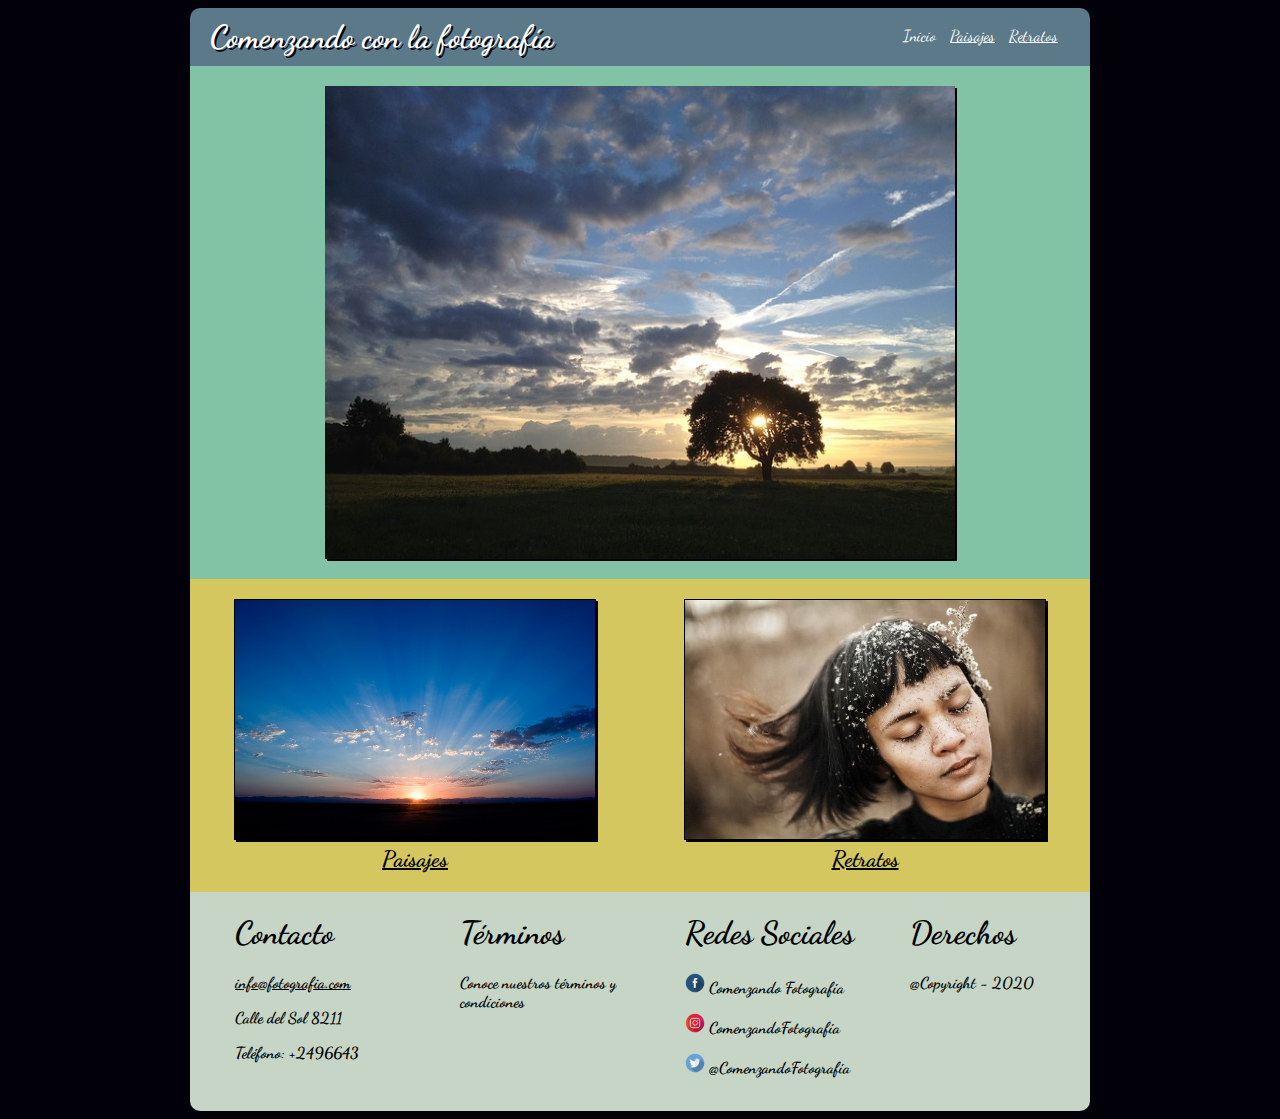
<file: CSS y Diseño Web Responsive/index.html>
<html>
	<head>
		<meta name="viewport" content="width=device-width, initial-scale=1.0">
		<title>Comenzando con la fotografia</title>
		<link rel="stylesheet" href="css/estilos.css">
		<link href='https://fonts.googleapis.com/css?family=Dancing+Script' rel='stylesheet' type='text/css'>
		<meta charset="utf-8">
	</head>
	<body>
		<div class="contenedor">
			<header>
				<h1>
					Comenzando con la fotografía
				</h1>
				<nav>
	        <ul class="menu">
	          <li><a class="active" href="index.html">Inicio</a></li>
	          <li><a href="html/paisajes.html">Paisajes</a></li>
	          <li><a href="html/retratos.html">Retratos</a></li>
	        </ul>
      	</nav>
			</header>
			<section id="imagenCentral">
				<img src="imagenes/imagen1.jpg" alt="Paisaje grande"/>
			</section>
			<section id="imagenSecundaria">
				<div>
					<a href="html/paisajes.html">
						<figure>
							<img id="imagen2" src="imagenes/imagen2.jpg" alt="Paisajes"/>
							<figcaption><strong>Paisajes</strong></figcaption>
						</figure>
					</a>
				</div>
				<div>
					<a href="html/retratos.html">
						<figure>
							<img id="imagen3" src="imagenes/imagen3.jpg" alt="Retratos"/>
							<figcaption><strong>Retratos</strong></figcaption>
						</figure>
					</a>
				</div>
			</section>
			<footer>
				<div class="contacto">
					<h1>Contacto</h1>
					<a href="mailto:info@fotografia.com">info@fotografia.com</a>
					<p>Calle del Sol 8211</p>
					<p>Teléfono: +2496643</p>
				</div>
				<div class="terminos">
					<h1>Términos</h1>
					<p>Conoce nuestros términos y condiciones</p>
				</div>
				<div class="redes">
					<h1>Redes Sociales</h1>
					<p><img id="facebook" src="imagenes/facebook.png" alt="facebook"/> Comenzando Fotografía</p>
					<p><img id="instagram" src="imagenes/instagram.png" alt="instagram"/> ComenzandoFotografía</p>
					<p><img id="twitter" src="imagenes/twitter.png" alt="twitter"/> @ComenzandoFotografía</p>
				</div>
				<div class="derechos">
					<h1>Derechos</h1>
					<p>@Copyright - 2020</p>
				</div>
			</footer>
		</div>
	</body>
</html>
</file>
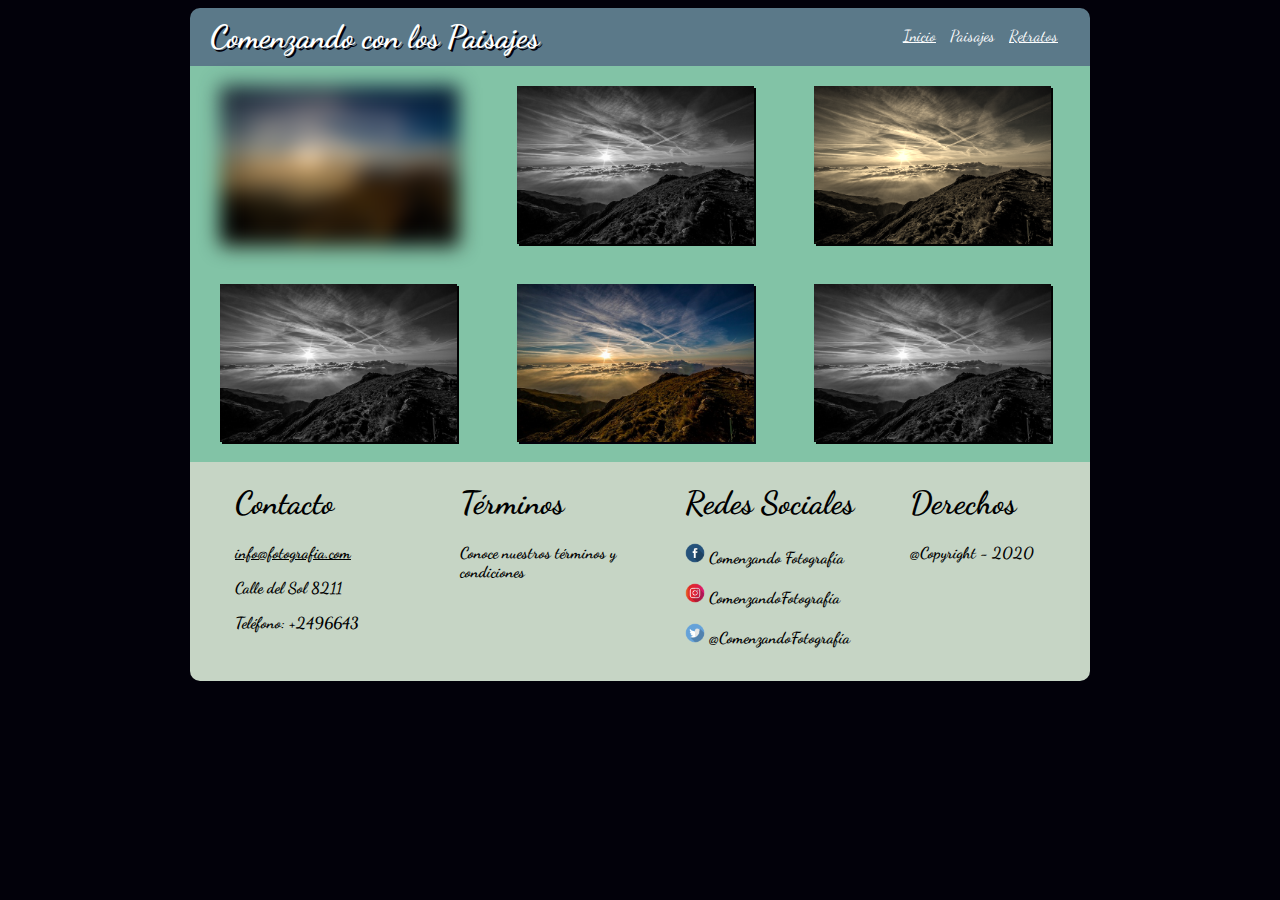
<file: CSS y Diseño Web Responsive/html/paisajes.html>
<html>
	<head>
		<meta name="viewport" content="width=device-width, initial-scale=1.0">
		<title>Comenzando con la fotografia</title>
		<link rel="stylesheet" href="../css/estilos.css">
		<link href='https://fonts.googleapis.com/css?family=Dancing+Script' rel='stylesheet' type='text/css'>
		<meta charset="utf-8">
	</head>
	<body>
		<div class="contenedor">
			<header>
				<h1>
					Comenzando con los Paisajes
				</h1>
				<nav>
	        <ul class="menu">
	          <li><a href="../index.html">Inicio</a></li>
	          <li><a class="active" href="paisajes.html">Paisajes</a></li>
	          <li><a href="retratos.html">Retratos</a></li>
	        </ul>
      	</nav>
			</header>
			<section id="contenidoPaisajes">
				<div>
					<img id="imagenp1" src="../imagenes/imagen4.jpg" alt="Paisajes"/>
				</div>
				<div>
					<img id="imagenp2" src="../imagenes/imagen4.jpg" alt="Retratos"/>
				</div>
				<div>
					<img id="imagenp3" src="../imagenes/imagen4.jpg" alt="Retratos"/>
				</div>
				<div>
					<img id="imagenp4" src="../imagenes/imagen4.jpg" alt="Retratos"/>
				</div>
				<div>
					<img id="imagenp5" src="../imagenes/imagen4.jpg" alt="Retratos"/>
				</div>
				<div>
					<img id="imagenp6" src="../imagenes/imagen4.jpg" alt="Retratos"/>
				</div>
			</section>
			<footer>
				<div class="contacto">
					<h1>Contacto</h1>
					<a href="mailto:info@fotografia.com">info@fotografia.com</a>
					<p>Calle del Sol 8211</p>
					<p>Teléfono: +2496643</p>
				</div>
				<div class="terminos">
					<h1>Términos</h1>
					<p>Conoce nuestros términos y condiciones</p>
				</div>
				<div class="redes">
					<h1>Redes Sociales</h1>
					<p><img id="facebook" src="../imagenes/facebook.png" alt="facebook"/> Comenzando Fotografía</p>
					<p><img id="instagram" src="../imagenes/instagram.png" alt="instagram"/> ComenzandoFotografía</p>
					<p><img id="twitter" src="../imagenes/twitter.png" alt="twitter"/> @ComenzandoFotografía</p>
				</div>
				<div class="derechos">
					<h1>Derechos</h1>
					<p>@Copyright - 2020</p>
				</div>
			</footer>
		</div>
	</body>
</html>
</file>
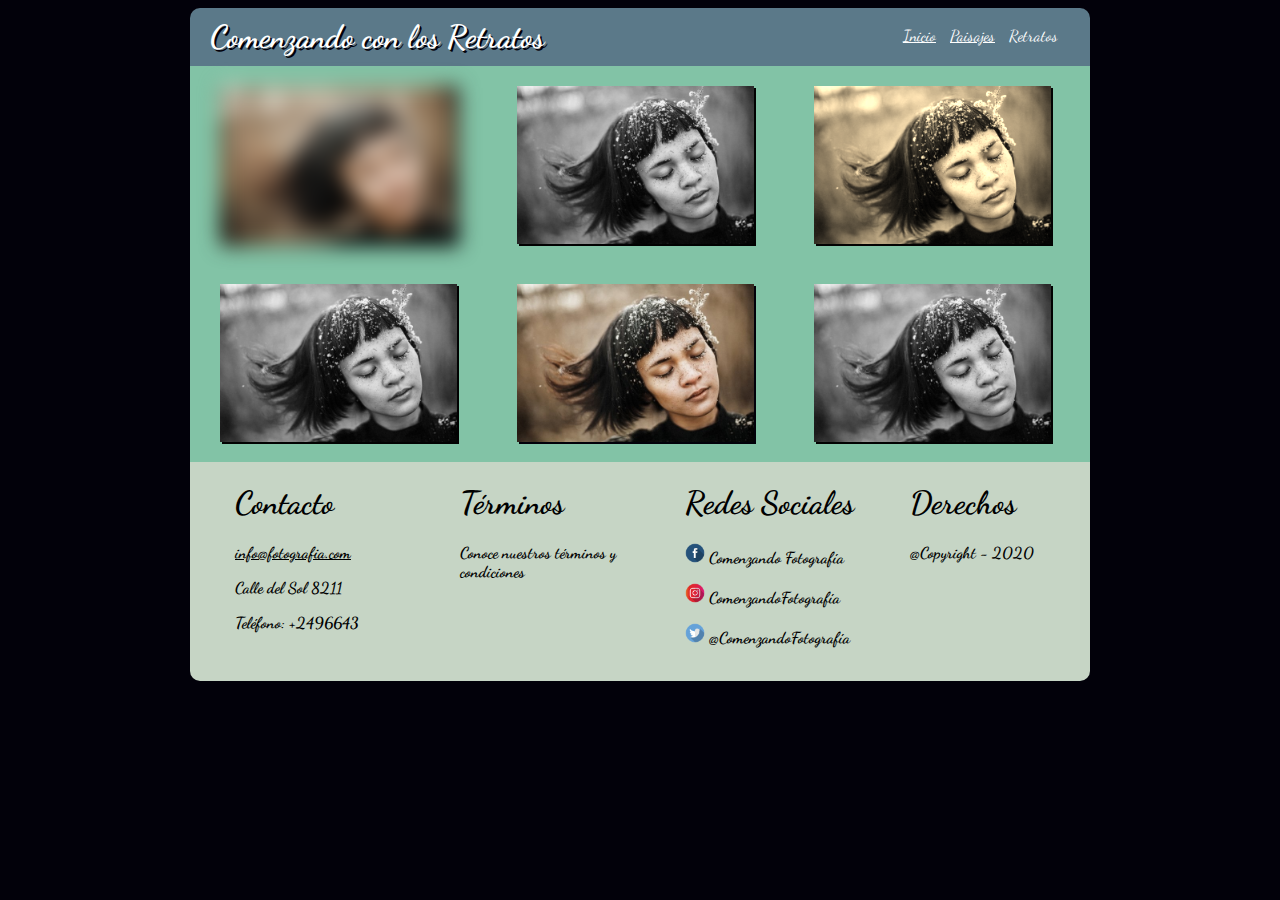
<file: CSS y Diseño Web Responsive/html/retratos.html>
<html>
	<head>
		<meta name="viewport" content="width=device-width, initial-scale=1.0">
		<title>Comenzando con la fotografia</title>
		<link rel="stylesheet" href="../css/estilos.css">
		<link href='https://fonts.googleapis.com/css?family=Dancing+Script' rel='stylesheet' type='text/css'>
		<meta charset="utf-8">
	</head>
	<body>
		<div class="contenedor">
			<header>
				<h1>
					Comenzando con los Retratos
				</h1>
				<nav>
	        <ul class="menu">
	          <li><a href="../index.html">Inicio</a></li>
	          <li><a href="paisajes.html">Paisajes</a></li>
	          <li><a class="active" href="retratos.html">Retratos</a></li>
	        </ul>
      	</nav>
			</header>
			<section id="contenidoRetratos">
				<div>
					<img id="imagenr1" src="../imagenes/imagen3.jpg" alt="Paisajes"/>
				</div>
				<div>
					<img id="imagenr2" src="../imagenes/imagen3.jpg" alt="Retratos"/>
				</div>
				<div>
					<img id="imagenr3" src="../imagenes/imagen3.jpg" alt="Retratos"/>
				</div>
				<div>
					<img id="imagenr4" src="../imagenes/imagen3.jpg" alt="Retratos"/>
				</div>
				<div>
					<img id="imagenr5" src="../imagenes/imagen3.jpg" alt="Retratos"/>
				</div>
				<div>
					<img id="imagenr6" src="../imagenes/imagen3.jpg" alt="Retratos"/>
				</div>
			</section>
			<footer>
				<div class="contacto">
					<h1>Contacto</h1>
					<a href="mailto:info@fotografia.com">info@fotografia.com</a>
					<p>Calle del Sol 8211</p>
					<p>Teléfono: +2496643</p>
				</div>
				<div class="terminos">
					<h1>Términos</h1>
					<p>Conoce nuestros términos y condiciones</p>
				</div>
				<div class="redes">
					<h1>Redes Sociales</h1>
					<p><img id="facebook" src="../imagenes/facebook.png" alt="facebook"/> Comenzando Fotografía</p>
					<p><img id="instagram" src="../imagenes/instagram.png" alt="instagram"/> ComenzandoFotografía</p>
					<p><img id="twitter" src="../imagenes/twitter.png" alt="twitter"/> @ComenzandoFotografía</p>
				</div>
				<div class="derechos">
					<h1>Derechos</h1>
					<p>@Copyright - 2020</p>
				</div>
			</footer>
		</div>
	</body>
</html>
</file>
<file: CSS y Diseño Web Responsive/css/estilos.css>
body{
	font-family: 'Dancing Script';
	background-color: #02010a;
}
.contenedor{
	max-width: 900px;
	margin: auto;
	animation: rebote 2s;
}
header{
	background-color: #5b7989;
	border-radius: 10px 10px 0px 0px;
	padding: 0px 20px 0px 20px;
	display: flex;
	flex-direction: row;
}
header h1{
	color: white;
	text-shadow: 2px 2px #02010a;
	width: 80%;
	margin: 10px 0px 10px 0px;
}

header nav{
	width: 20%;
}

.menu  {
	margin-top: 18;
	list-style: none;
	padding: 0;
}

.menu li{
	display: inline;
}

.menu li a{
	color: white;
	margin: 5px;
}

.active{
	text-decoration: none;
}

#imagenCentral{
	background-color: #82c3a6;
	text-align: center;
}

#imagenCentral img{
	width: 70%;
	box-shadow:2px 2px #02010a;
	margin: 20px 0px 20px 0px;
}

#imagenSecundaria{
	background-color: #d5c75f;

	display: flex;
	flex-direction: row;
}

#imagenSecundaria div{
	width: 50%;
	text-align: center;
	display: flex;
	flex-direction: column;
}

#imagenSecundaria #imagen2{
	width: 100%;
	border: solid 1px black;
	box-shadow: 2px 2px #02010a;
	transition-property: transform, box-shadow;
	transition-duration: 1s, 1s;
}

#imagenSecundaria #imagen2:hover{
	transform: rotate(10deg);
	box-shadow:2px 2px #82c3a6;
}

#imagenSecundaria #imagen3{
	width: 100%;
	border: solid 1px black;
	box-shadow:2px 2px #02010a;
	transition-property: transform, box-shadow;
	transition-duration: 1s, 1s;
}

#imagenSecundaria #imagen3:hover{
	transform: translate(20px,-5px);
	box-shadow:2px 2px #82c3a6;
}

#imagenSecundaria a{
	color:black;
}

#imagenSecundaria div a figure{
	margin: 20px 0px 20px 0px;
}

#imagenSecundaria div a figure img{
	max-width: 80%;
}

#imagenSecundaria figcaption{
	margin-top: 5px;
	font-size: 1.4em;
}

footer{
	background-color: #C6d5c5;
	border-radius: 0px 0px 10px 10px;
	display: flex;
	flex-direction: row;
}
footer div{
	width: 25%;
	padding: 0% 0% 2% 5%;
}

footer div a{
	color:black;
	font-weight: bold;
}

footer p{
	font-weight: bold;
}

footer p img{
	width: 20px;
}

#contenidoPaisajes, #contenidoRetratos{
	background-color: #82c3a6;
	display: flex;
	flex-direction: row;
	flex-wrap: wrap;
}

#contenidoPaisajes div, #contenidoRetratos div{
	width: 33%;
	text-align: center;
	padding: 20px 0px 20px 0px;
}

#contenidoPaisajes div img, #contenidoRetratos div img{
	width: 80%;
	box-shadow:2px 2px #02010a;
}

#imagenp1, #imagenr1{
	-webkit-filter: blur(10px);
	filter: blur(10px);
}

#imagenp2, #imagenp4, #imagenp6, #imagenr2, #imagenr4, #imagenr6{
	-webkit-filter: grayscale(100%);
	filter: grayscale(100%);
}

#imagenp3, #imagenr3{
	-webkit-filter: sepia(90%);
	filter: sepia(90%);
}

@media (max-width:900px) {
	header{
		text-align: center;
		display: flex;
		flex-direction: column;
	}
	header h1{
		width: 100%;
	}
	header nav{
		width: 100%;
		margin-top:
		display: flex;
		flex-direction: row;

	}
	header nav .menu{
		margin-top: 0%;
	}

	#imagenSecundaria, #contenidoPaisajes, #contenidoRetratos{
		display: flex;
		flex-direction: column;
	}

	#imagenSecundaria div, #contenidoPaisajes div, #contenidoRetratos div{
		width: 100%;
	}

	#imagenSecundaria div a figure img{
		max-width: 90%;
		width: 90%;
	}
	#imagenCentral img{
		width: 90%;
	}

	footer{
		display: flex;
		flex-direction: column;
	}

	footer div{
		width: 100%;
		padding: 0% 0% 2% 10%;
	}
}

@-webkit-keyframes rebote {
	0% {
		margin-top: 150%;
	}
	60% {
		margin-top: -5%;
	}
	100% {
		margin-top: 0%;
	}
}
</file>
